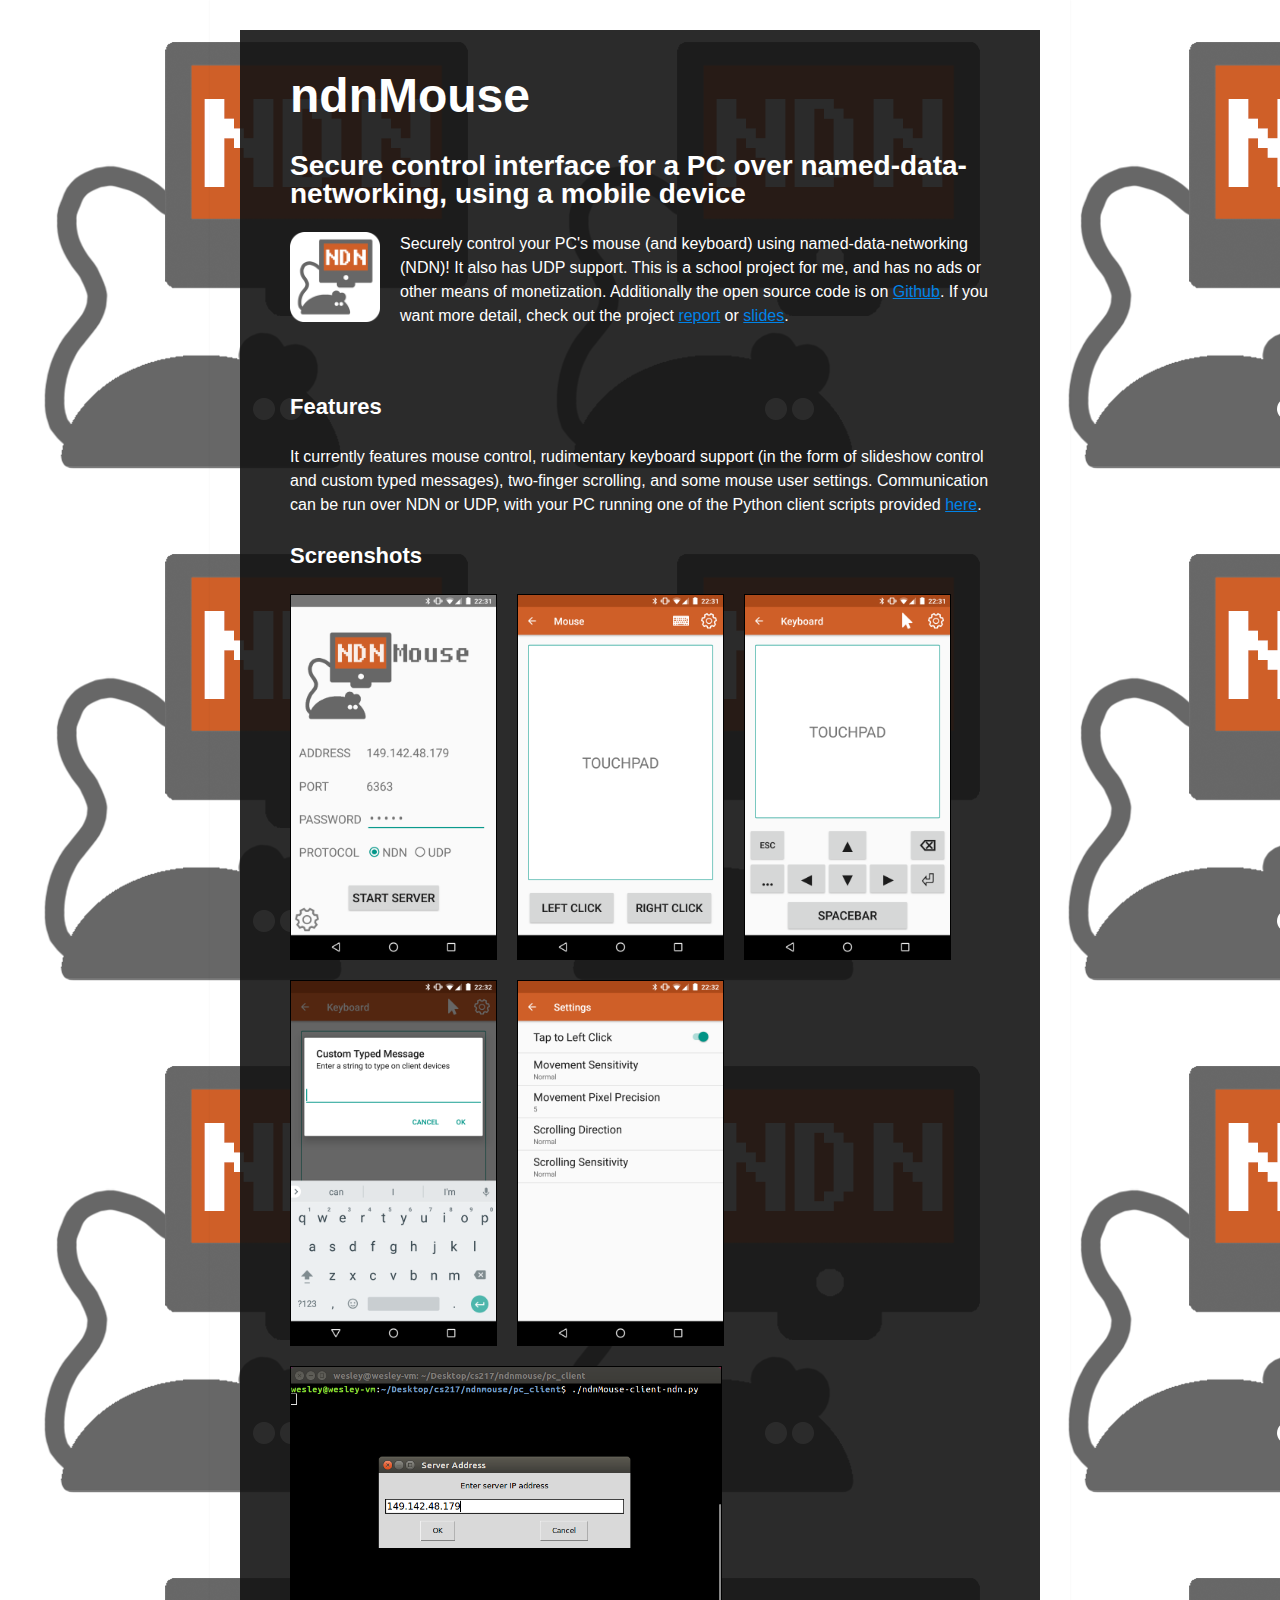
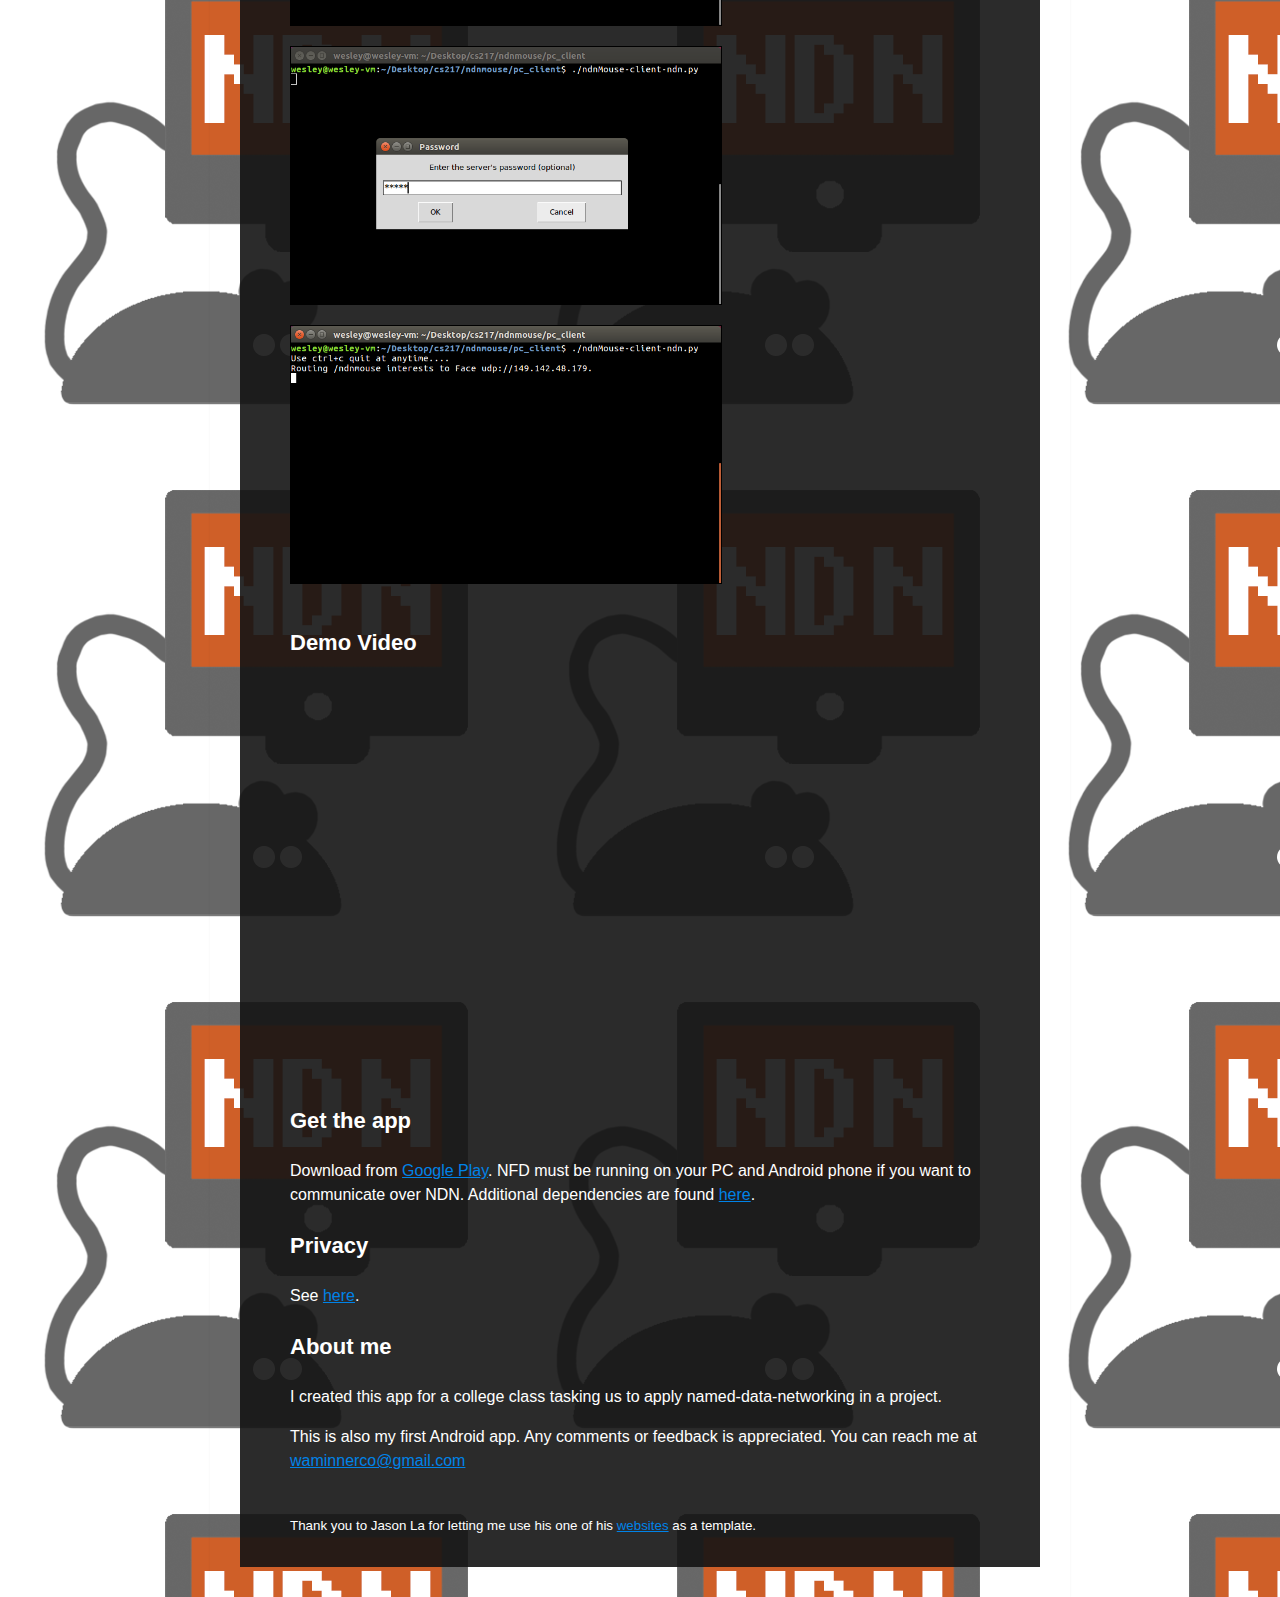
<file: docs/index.html>
<!DOCTYPE html>
<html>
    
    <head>
        <meta charset="utf-8">
        <meta http-equiv="X-UA-Compatible" content="IE=edge">
        <title>ndnMouse</title>
        <meta name="description" content="Secure control interface for a PC over named-data-networking, using a mobile device.">
        <meta name="keywords" content="nfd, ndn, udp, mouse, pyautogui, python, android">
        <link rel="stylesheet" href="main.css">
    </head>
    <body>
        
        <div id="content">
        
        <h1>ndnMouse</h1>
        
        <h2>Secure control interface for a PC over named-data-networking, using a mobile device</h2>

        <img src="images/icon.png" style="width: 90px; height: auto; float: left; margin-right: 20px;" />
            
        <p>Securely control your PC's mouse (and keyboard) using named-data-networking (NDN)! It also has UDP support.  This is a school project for me, and has no ads or other means of monetization.  Additionally the open source code is on <a href="https://github.com/wminner/ndnMouse">Github</a>. If you want more detail, check out the project <a href="report/report.pdf">report</a> or <a href="report/slides.pdf">slides</a>.</p>
        <br>

        <h3>Features</h3>
        
        <p>It currently features mouse control, rudimentary keyboard support (in the form of slideshow control and custom typed messages), two-finger scrolling, and some mouse user settings.  Communication can be run over NDN or UDP, with your PC running one of the Python client scripts provided <a href="https://github.com/wminner/ndnMouse/tree/master/pc_client">here</a>.</p>
        
        <h3>Screenshots</h3>
            
        <img class="android_screenshot" src="screenshots/start.png" />
        <img class="android_screenshot" src="screenshots/touchpad.png" />
        <img class="android_screenshot" src="screenshots/keyboard.png" />
        <img class="android_screenshot" src="screenshots/custom_type_message.png" />
        <img class="android_screenshot" src="screenshots/settings.png" />
        <img class="pc_screenshot" src="screenshots/client1.png" />
        <br clear="all" />
        <img class="pc_screenshot" src="screenshots/client2.png" />
        <img class="pc_screenshot" src="screenshots/client3.png" />
        
        <div style="clear: both;"></div>

        <h3>Demo Video</h3>
        <iframe width="700" height="394" src="https://www.youtube.com/embed/ZNNqTG2ha6s" frameborder="0" allowfullscreen></iframe>
        
        <h3>Get the app</h3>
        
        <p>Download from <a href="https://play.google.com/store/apps/details?id=edu.ucla.cs.ndnmouse">Google Play</a>. NFD must be running on your PC and Android phone if you want to communicate over NDN. Additional dependencies are found <a href="https://github.com/wminner/ndnMouse#how-to-use">here</a>.</p>

        <h3>Privacy</h3>

        <p>See <a href="privacy.html">here</a>.</p>
            
        <h3>About me</h3>
        
        <p>I created this app for a college class tasking us to apply named-data-networking in a project.</p>

        <p>This is also my first Android app. Any comments or feedback is 
        appreciated. You can reach me at
        <a href="mailto:waminnerco@gmail.com">waminnerco@gmail.com</a></p>

        <br>
        <small>
            Thank you to Jason La for letting me use his one of his <a href="https://politicalfactfict.github.io/about/">websites</a> as a template.
        </small>
        </div>
    
    </body>
</html>
</file>
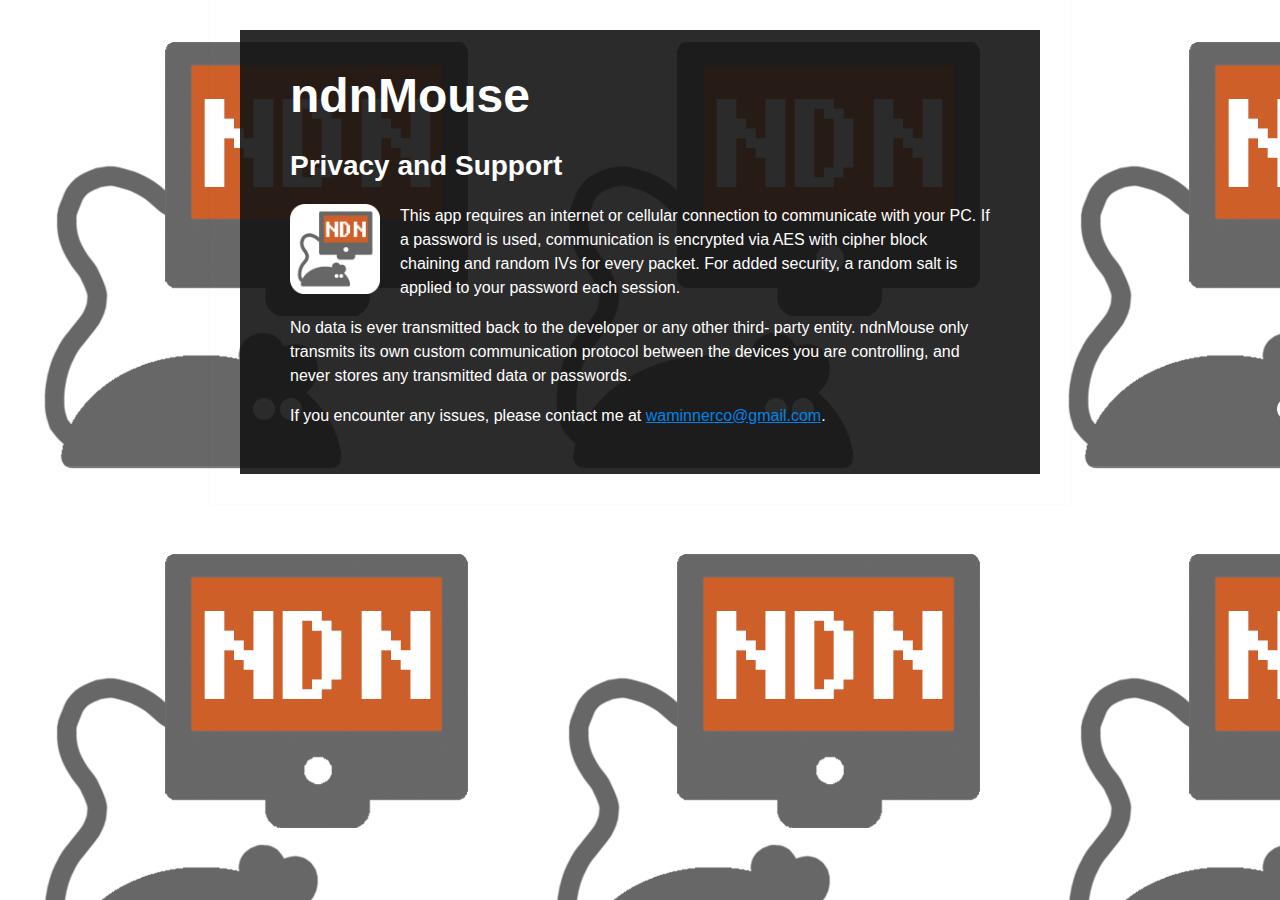
<file: docs/privacy.html>
<!DOCTYPE html>
<html>
    
    <head>
        <meta charset="utf-8">
        <meta http-equiv="X-UA-Compatible" content="IE=edge">
        <title>ndnMouse</title>
        <meta name="description" content="Secure control interface for a PC over named-data-networking, using a mobile device.">
        <link rel="stylesheet" href="main.css">
    </head>
    <body>
        
        <div id="content">
        
        <h1>ndnMouse</h1>
        
        <h2>Privacy and Support</h2>

        <img src="images/icon.png" style="width: 90px; height: auto; float: left; margin-right: 20px;" />
            
        <p>This app requires an internet or cellular connection to communicate 
        with your PC. If a password is used, communication is encrypted via AES
        with cipher block chaining and random IVs for every packet. For added 
        security, a random salt is applied to your password each session.</p>

        <p>No data is ever transmitted back to the developer or any other  third-
        party entity. ndnMouse only transmits its own custom communication
        protocol between the devices you are controlling, and never stores any
        transmitted data or passwords.</p>
            
        <p>If you encounter any issues, please contact me at <a href="mailto:waminnerco@gmail.com">waminnerco@gmail.com</a>.</p>
        
        </div>
    
    </body>
</html>
</file>
<file: docs/main.css>
html {
    -webkit-font-smoothing: antialiased;
}

body {
	background-image: url(images/bg.png);
    box-shadow: 0 0 2px rgba(0, 0, 0, 0.06);
    color: #fff;
    font-family: "Helvetica Neue", Helvetica, Arial, sans-serif;
    font-size: 16px;
    margin: 0 auto;
    max-width: 800px;
    padding: 30px;
    line-height: 1.5;
}

a {
    color: #0083e8;
}

h1 {
    font-size: 48px;
    line-height: 1;
}

h2 {
    font-size: 28px;
    line-height: 1;
}

h3 {
    font-size: 22px;
}

.android_screenshot {
    width: 205px;
    border: 1px solid #000;
    float: left;
    margin: 0px 20px 20px 0px;
}

.pc_screenshot {
    width: 430px;
    border: 1px solid #000;
    float: left;
    margin: 0px 20px 20px 0px;
}

#content {
	background: rgba(20, 20, 20, .90);
    padding: 10px 50px 30px 50px;
}

@-webkit-keyframes colorize {
    0% {
        -webkit-filter: grayscale(100%);
    }
    100% {
        -webkit-filter: grayscale(0%);
    }
}

@keyframes colorize {
    0% {
        filter: grayscale(100%);
    }
    100% {
        filter: grayscale(0%);
    }
}
</file>
